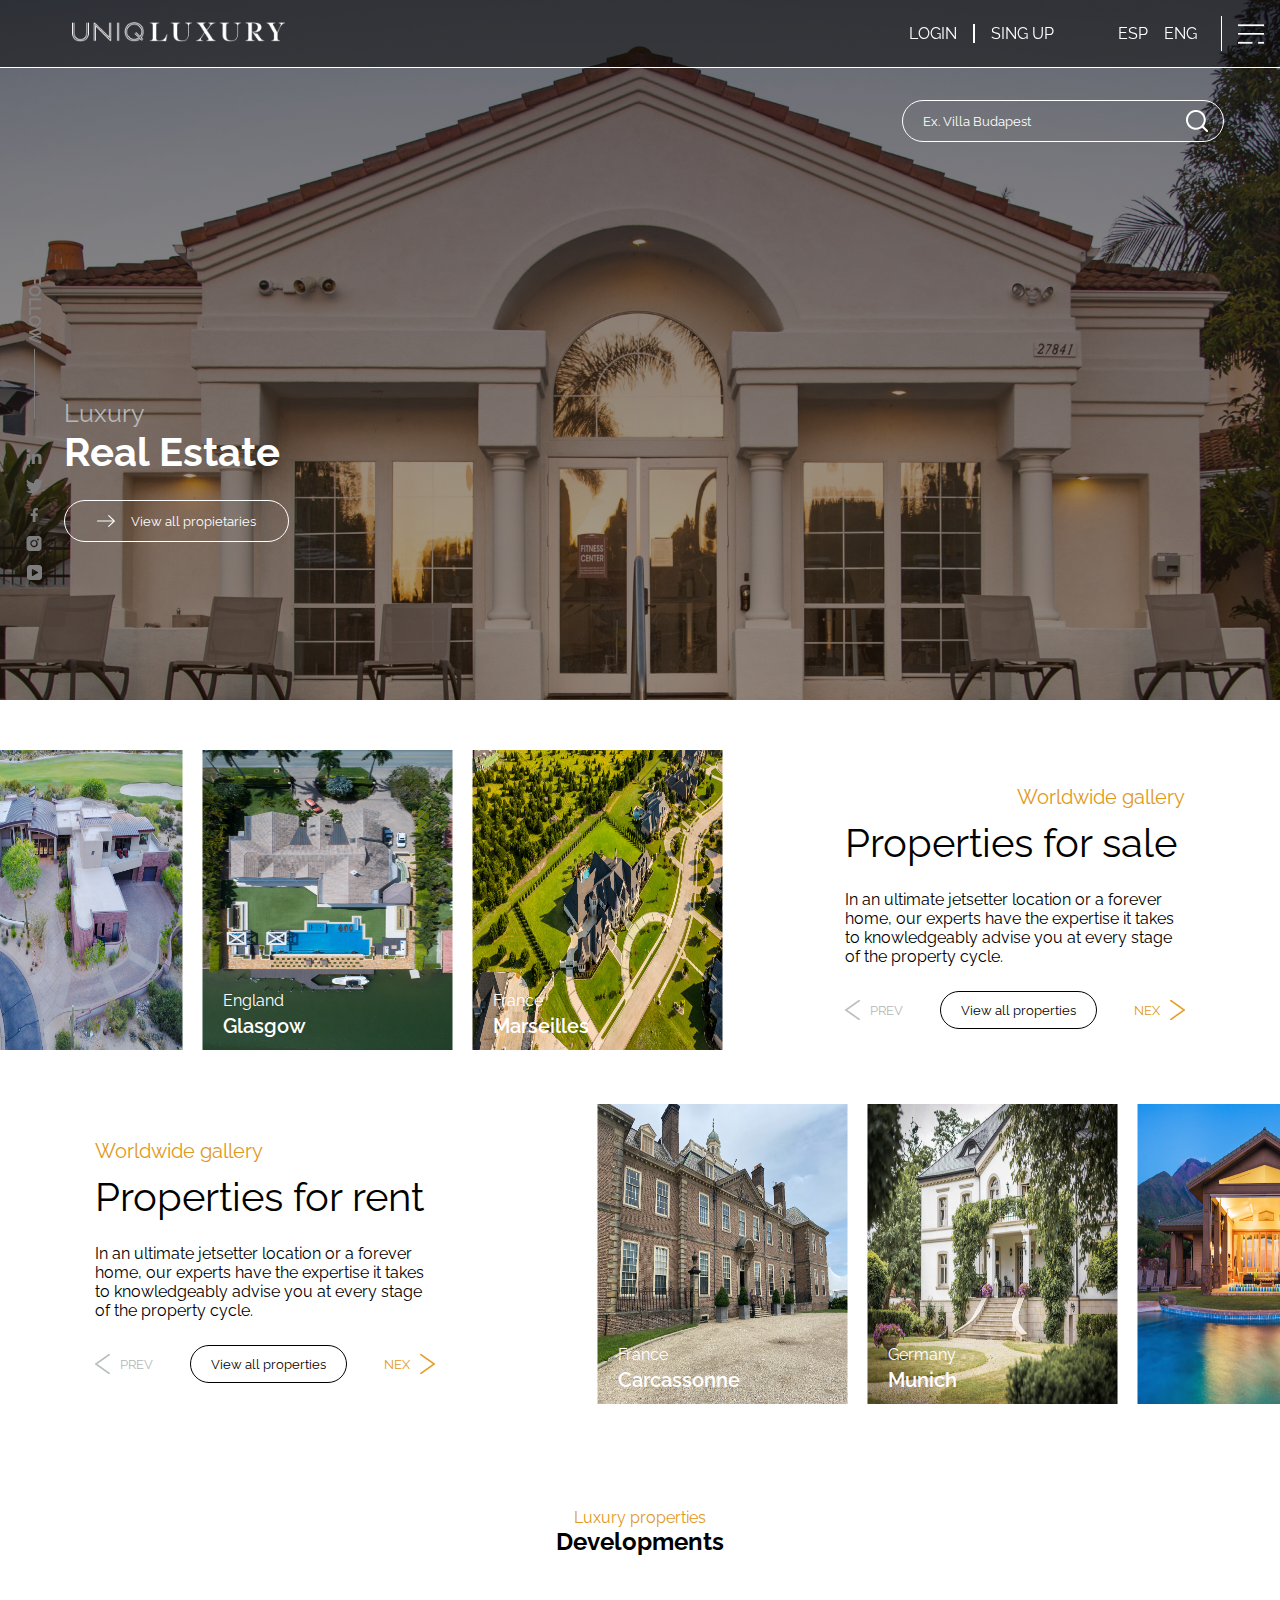
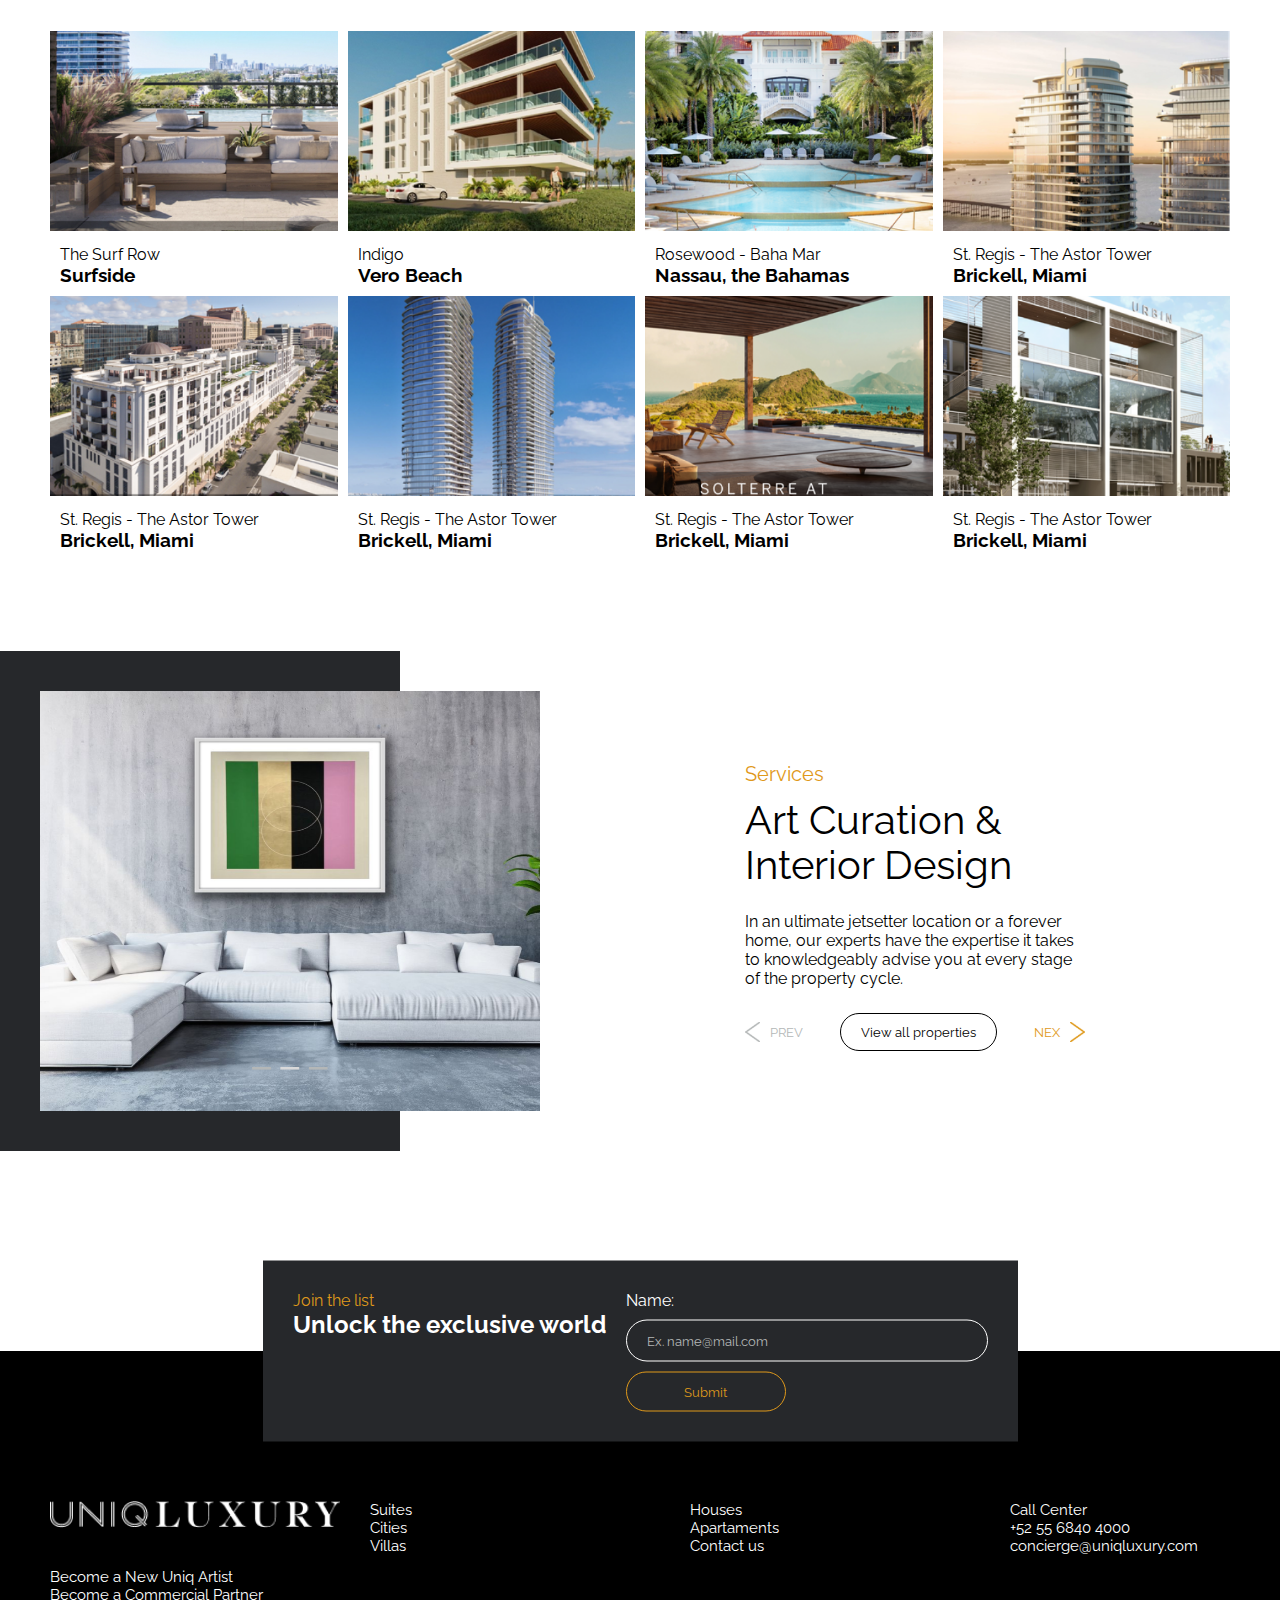
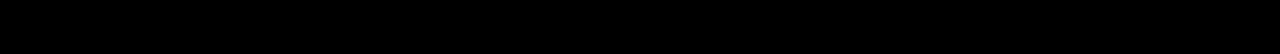
<file: index.html>
<!DOCTYPE html>
<html lang="en">

<head>
  <meta charset="UTF-8" />
  <meta name="viewport" content="width=device-width, initial-scale=1.0" />
  <title>Proyecto</title>
  <link rel="stylesheet" href="./styles.css" type="text/css" />
</head>

<body>
  <header class="header">
    <nav class="header-nav">
      <div class="header-nav-container">
        <div class="header-logo">
          <a class="header-logo-link" href="https://uniqluxury.com.mx/">
            <img src="./img/logouniqluxury.png" alt="Logo de uniqluxury" class="header-logo-large-image" />
            <img src="./img/logo_pequenio.png" alt="Logo pequenio de uniqluxury" class="header-logo-short-image" />
          </a>
        </div>
        <div class="header-menu-container">
          <div class="header-menu">
            <ul class="menu">
              <div class="access-options">
                <a class="menu-option-container" href="">
                  <li class="menu-option">LOGIN</li>
                </a>
                <div class="access-options-separator"></div>
                <a class="menu-option-container" href="">
                  <li class="menu-option">SING UP</li>
                </a>
              </div>
              <div class="lenguage-options">
                <a class="menu-option-container" href="">
                  <li class="menu-option">ESP</li>
                </a>
                <a class="menu-option-container" href="">
                  <li class="menu-option">ENG</li>
                </a>
              </div>
            </ul>
          </div>

          <div class="header-menu-icon">
            <img class="menu-icon" src="./img/icono_menu.png" alt="icono de menu" />
          </div>
        </div>
      </div>
    </nav>
  </header>

  <section class="presentation-section">
    <div class="presentation-background"></div>
    <div class="presentation-background-shadow"></div>

    <div class="presentation-container">
      <!-----follow me -->
      <div class="container-follow">
        <b class="textoFollow">FOLLOW</b>

        <img src="./img/Line.png" alt="linea" class="linea" />

        <a href="https://www.linkedin.com/" target="_blank">
          <img src="./img/icono_linkedlin.png" alt="Icono Linkedlin" class="icono_follow" />
        </a>

        <a href="https://twitter.com/" target="_blank">
          <img src="./img/icono_twiter.png" alt="Icono Twitter" class="icono_follow" />
        </a>
        <a href="https://www.facebook.com/" target="_blank">
          <img src="./img/icono_facebook.png" alt="Icono Facebook" class="icono_follow" />
        </a>
        <a href="https://www.instagram.com/" target="_blank">
          <img src="./img/icono_instagram.png" alt="Icono Instagram" class="icono_follow" />
        </a>
        <a href="https://www.youtube.com/" target="_blank">
          <img src="./img/icono_youtube.png" alt="Icono Youtube" class="icono_follow" />
        </a>
      </div>

      <div class="search-and-presentation">
        <div class="container-find">
          <div class="input-find">
            <input class="input-background-find" type="text" placeholder="Ex. Villa Budapest" />

            <button class="button_find">
              <img class="icono_lupa" src="./img/icono_lupa.png" alt="icono de una lupa" />
            </button>
          </div>
        </div>

        <div class="presentation">
          <div class="presentation-description">
            <h2 class="subtitle">Luxury</h2>
            <h1 class="title">Real Estate</h1>
            <button class="button-propietaries">
              <img class="icon-propietaries" src="./img/flecha derecha.svg" alt="" />
              View all propietaries
            </button>
          </div>
        </div>
      </div>

      <!--contenedor  de input y texto-->
    </div>
  </section>

  <div class="container-part1">
    <div class="container-for-sales">
      <div class="container-imagenes">
        <div class="imagenes">
          <div class="container-imagen imagen-oculta">
            <div class="imagen">
              <img src="./img/imagen1.png" alt="imágen" />
            </div>
            <div class="description-imagen">
              <p class="pais">Azulik</p>
              <p class="estado">Azulik</p>
            </div>
          </div>

          <div class="container-imagen">
            <div class="imagen">
              <img src="./img/England_Glasgow.png" alt="imágen de Germany Munich" />
            </div>
            <div class="description-imagen">
              <p class="pais">England</p>
              <p class="estado">Glasgow</p>
            </div>
          </div>

          <div class="container-imagen">
            <div class="imagen">
              <img src="./img/France_Marseilles.png" alt="imágen de France Clo" />
            </div>
            <div class="description-imagen">
              <p class="pais">France</p>
              <p class="estado">Marseilles</p>
            </div>
          </div>
        </div>
      </div>

      <div class="description-for-sales">
        <div class="container-texto">
          <div class="container-texto-for-sales">
            <div class="galary-title">
              <span>Worldwide gallery</span>
            </div>
            <h2 class="subtitle1">Properties for sale</h2>
            <div class="content-container">
              <p class="content">
                In an ultimate jetsetter location or a forever home, our experts
                have the expertise it takes to knowledgeably advise you at every
                stage of the property cycle.
              </p>

              <img class="arrow-content" src="./img/arrow-content.png" alt="icono_next" />
            </div>
          </div>

          <div class="buttons">
            <button class="button_prev">
              <img src="./img/Vector.png" alt="icono_prev" />PREV
            </button>
            <button class="button_view">View all properties</button>
            <button class="button_next">
              NEX <img src="./img/Vector2.png" alt="icono_next" />
            </button>
          </div>
        </div>
      </div>
    </div>
  </div>

  <div class="container-part1">
    <div class="container-for-sales-2">

      <div class="description-for-sales">
        <div class="container-texto">
          <div class="container-texto-for-sales">
            <span>Worldwide gallery</span>
            <h2 class="subtitle1">Properties for rent</h2>

            <div class="content-container">

              <p class="content">
                In an ultimate jetsetter location or a forever home, our experts
                have the expertise it takes to knowledgeably advise you at every
                stage of the property cycle.
              </p>
              <img class="arrow-content" src="./img/arrow-content.png" alt="icono_next" />
            </div>
          </div>

          <div class="buttons">
            <button class="button_prev">
              <img src="./img/Vector.png" alt="icono_prev" />PREV
            </button>
            <button class="button_view">View all properties</button>
            <button class="button_next">
              NEX <img src="./img/Vector2.png" alt="icono_next" />
            </button>
          </div>
        </div>
      </div>

      <div class="container-imagenes">

        <div class="imagenes-2">
          <div class="container-imagen">
            <div class="imagen">
              <img src="./img/France_Carcassonne.png" alt="imágen de France Carcassonne" />
            </div>
            <div class="description-imagen">
              <p class="pais">France</p>
              <p class="estado">Carcassonne</p>
            </div>
          </div>

          <div class="container-imagen">
            <div class="imagen">
              <img src="./img/Germany_Munich.png" alt="imágen de Germany Munich" />
            </div>
            <div class="description-imagen">
              <p class="pais">Germany</p>
              <p class="estado">Munich</p>
            </div>
          </div>

          <div class="container-imagen imagen-oculta">
            <div class="imagen ">
              <img src="./img/France_Clo.png" alt="imágen de France Clo" />
            </div>
            <div class="description-imagen">
              <p class="pais">France</p>
              <p class="estado">Clo</p>
            </div>
          </div>
        </div>
      </div>
    </div>
  </div>

  <div class="contenedor_collage_principal">
    <div class="developments-title">
      <p>Luxury properties</p>
      <h2>Developments</h2>
    </div>

    <div class="contenedor_collage">
      <div class="collage">
        <img src="./img/Surfside.jpg" alt="" srcset="imágen de Surfside" />
        <div class="collage-description">
          <p>The Surf Row</p>
          <h3>Surfside</h3>
        </div>
      </div>

      <div class="collage">
        <img src="./img/Indigo.png" alt="" srcset="imágen de Indigo" />
        <div class="collage-description">
          <p>Indigo</p>
          <h3>Vero Beach</h3>
        </div>
      </div>

      <div class="collage">
        <img src="./img/Nassau.png" alt="" srcset="imágen de Brickell" />
        <div class="collage-description">
          <p>Rosewood - Baha Mar</p>
          <h3>Nassau, the Bahamas</h3>
        </div>
      </div>

      <div class="collage">
        <img src="./img/Brickell.png" alt="" srcset="imágen de Brickell" />
        <div class="collage-description">
          <p>St. Regis - The Astor Tower</p>
          <h3>Brickell, Miami</h3>
        </div>
      </div>

      <div class="collage">
        <img src="./img/CoralGables.png" alt="" srcset="imágen de Coral Gables" />
        <div class="collage-description">
          <p>St. Regis - The Astor Tower</p>
          <h3>Brickell, Miami</h3>
        </div>
      </div>

      <div class="collage">
        <img src="./img/BrickellMiami.png" alt="" srcset="imágen de Brickell Miami" />
        <div class="collage-description">
          <p>St. Regis - The Astor Tower</p>
          <h3>Brickell, Miami</h3>
        </div>
      </div>

      <div class="collage">
        <img src="./img/St.Kittsandnevis.png" alt="" srcset="imágen de St.Kitts and nevis" />
        <div class="collage-description">
          <p>St. Regis - The Astor Tower</p>
          <h3>Brickell, Miami</h3>
        </div>
      </div>

      <div class="collage">
        <img src="./img/CoconutGrove.png" alt="" srcset="imágen de Coconut Grove" />
        <p>St. Regis - The Astor Tower</p>
        <h3>Brickell, Miami</h3>
      </div>
    </div>
  </div>
  </div>

  <div class="contenedor4">
    <div class="contenedor_imagenes_parte4">
      <div class="imagen_fondo">
        <img src="./img/Fondo_negro.png" alt="imágen" />
      </div>

      <div class="imagen_service">
        <img src="./img/Services.png" alt="imágen de Germany Munich" />
      </div>
    </div>
    <div class="description-for-sales centrar-contenido">
      <div class="container-texto">
        <div class="container-texto-for-sales">
          <span>Services</span>
          <h2 class="subtitle1">Art Curation & Interior Design</h2>

          <div class="content-container">

            <p class="content">
              In an ultimate jetsetter location or a forever home, our experts
              have the expertise it takes to knowledgeably advise you at every
              stage of the property cycle.
            </p>
            <img class="arrow-content" src="./img/arrow-content.png" alt="icono_next" />
          </div>
        </div>

        <div class="buttons">
          <button class="button_prev">
            <img src="./img/Vector.png" alt="icono_prev" />PREV
          </button>
          <button class="button_view">View all properties</button>
          <button class="button_next">
            NEX <img src="./img/Vector2.png" alt="icono_next" />
          </button>
        </div>
      </div>
    </div>
  </div>

  <div class="piePagina">
    <div class="piepag_parte1">
      <div class="contenedor_informacion">
        <img src="./img/logouniqluxury.png" alt="" />
        <span>Become a New Uniq Artist</span>
        <span>Become a Commercial Partner</span>
      </div>

      <div class="contenedor_lugares">
        <span>Suites</span>
        <span>Cities</span>
        <span>Villas</span>
      </div>

      <div class="contenedor_informacion2">
        <span>Houses</span>
        <span>Apartaments</span>
        <span>Contact us</span>
      </div>

      <div class="contenedor_contacto">
        <span>Call Center</span>
        <span>+52 55 6840 4000</span>
        <span>concierge@uniqluxury.com</span>
      </div>
    </div>

    <div class="container-piepag">

      <div class="piepag_parte2">
        <div class="contenedorinf">
          <p>Join the list</p>
          <h2>Unlock the exclusive world</h2>
        </div>

        <div class="contenedor_envio_inf">
          <span>Name:</span>
          <input class="input_background_find" type="text" placeholder="Ex. name@mail.com" />
          <button class="button_submit">Submit</button>
        </div>
      </div>
    </div>
  </div>
</body>

</html>
</file>
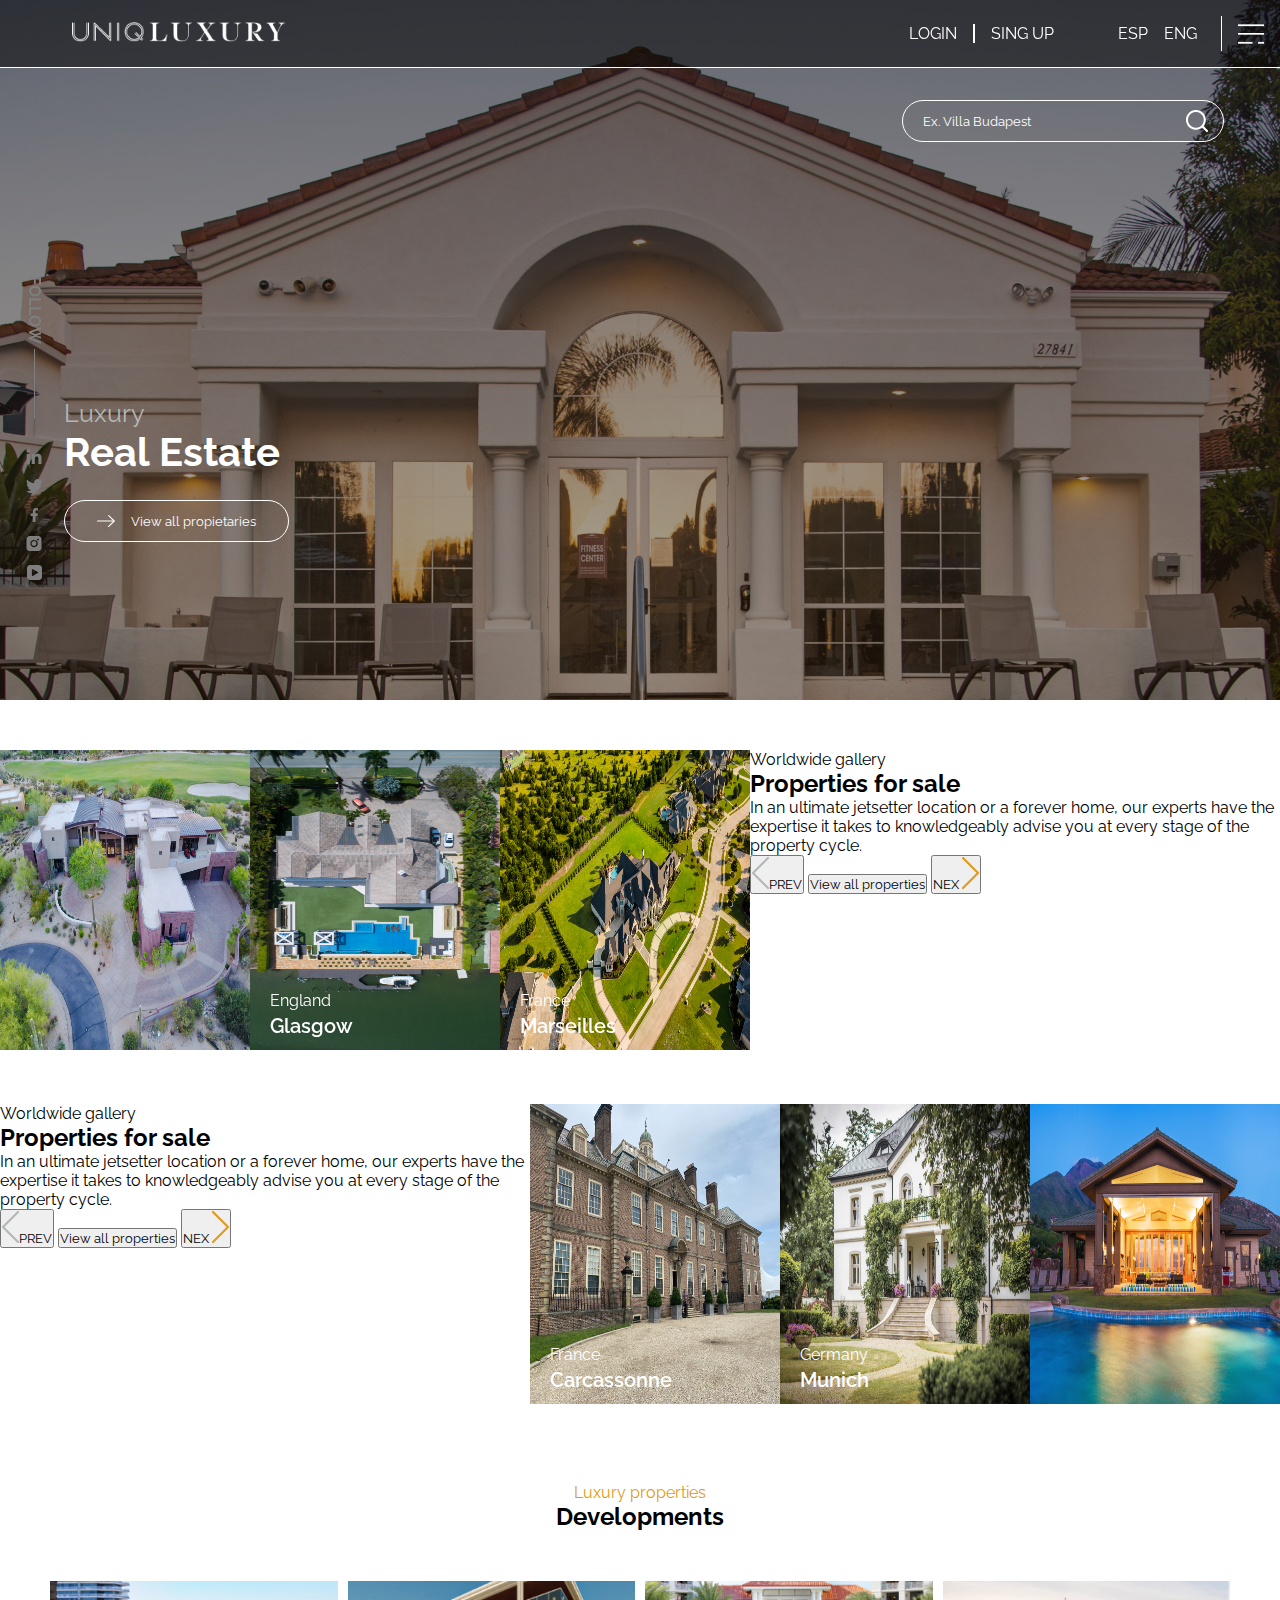
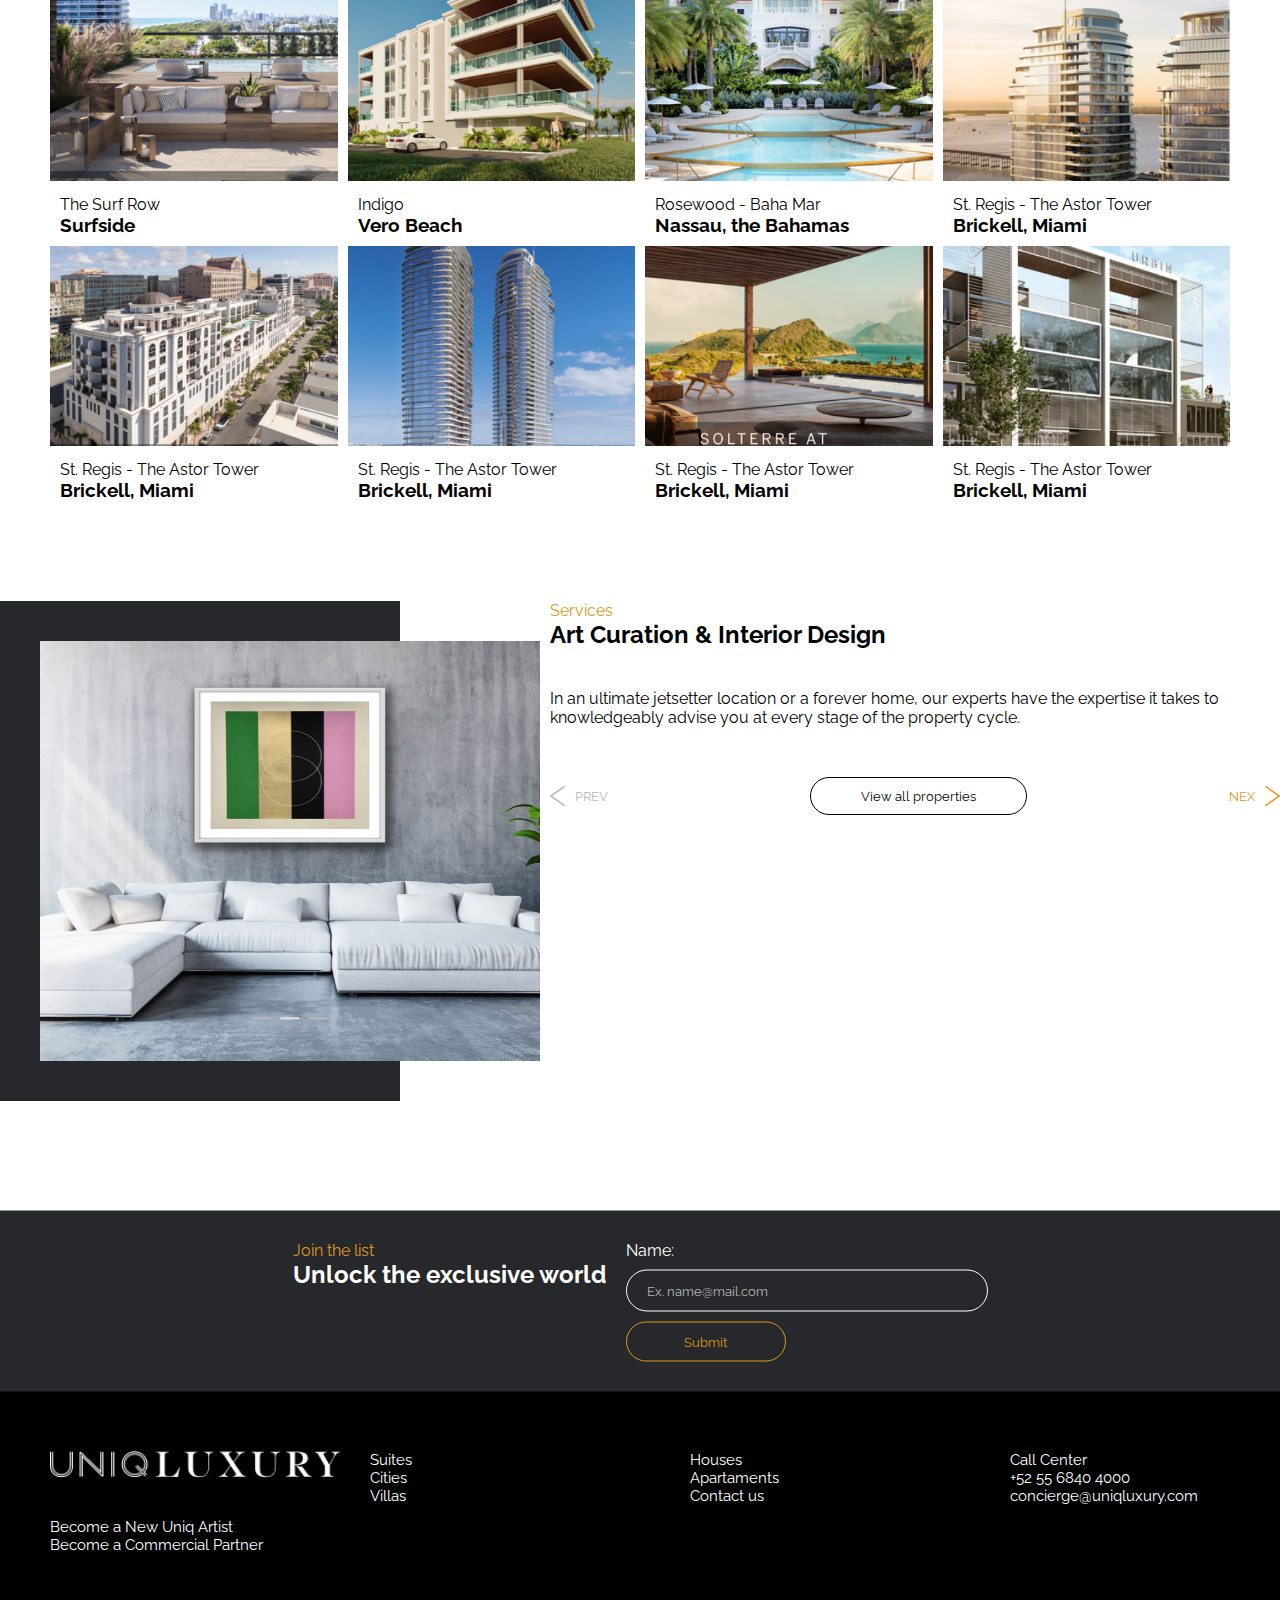
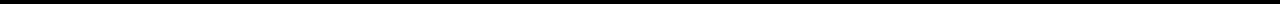
<file: index2.html>
<!DOCTYPE html>
<html lang="en">
  <head>
    <meta charset="UTF-8" />
    <meta name="viewport" content="width=device-width, initial-scale=1.0" />
    <title>Proyecto</title>
    <link rel="stylesheet" href="./styles.css" type="text/css" />
  </head>
  <body>
    <header class="header">
      <nav class="header-nav">
        <div class="header-nav-container">
          <div class="header-logo">
            <a class="header-logo-link" href="https://uniqluxury.com.mx/">
              <img
                src="./img/logouniqluxury.png"
                alt="Logo de uniqluxury"
                class="header-logo-large-image"
              />
              <img
                src="./img/logo_pequenio.png"
                alt="Logo pequenio de uniqluxury"
                class="header-logo-short-image"
              />
            </a>
          </div>
          <div class="header-menu-container">
            <div class="header-menu">
              <ul class="menu">
                <div class="access-options">
                  <a class="menu-option-container" href=""
                    ><li class="menu-option">LOGIN</li></a
                  >
                  <div class="access-options-separator"></div>
                  <a class="menu-option-container" href=""
                    ><li class="menu-option">SING UP</li></a
                  >
                </div>
                <div class="lenguage-options">
                  <a class="menu-option-container" href=""
                    ><li class="menu-option">ESP</li></a
                  >
                  <a class="menu-option-container" href=""
                    ><li class="menu-option">ENG</li></a
                  >
                </div>
              </ul>
            </div>

            <div class="header-menu-icon">
              <img
                class="menu-icon"
                src="./img/icono_menu.png"
                alt="icono de menu"
              />
            </div>
          </div>
        </div>
      </nav>
    </header>

    <section class="presentation-section">
      <div class="presentation-background"></div>
      <div class="presentation-background-shadow"></div>

      <div class="presentation-container">
        <!-----follow me -->
        <div class="container-follow">
          <b class="textoFollow">FOLLOW</b>

          <img src="./img/Line.png" alt="linea" class="linea" />

          <a href="https://www.linkedin.com/" target="_blank">
            <img
              src="./img/icono_linkedlin.png"
              alt="Icono Linkedlin"
              class="icono_follow"
            />
          </a>

          <a href="https://twitter.com/" target="_blank">
            <img
              src="./img/icono_twiter.png"
              alt="Icono Twitter"
              class="icono_follow"
            />
          </a>
          <a href="https://www.facebook.com/" target="_blank">
            <img
              src="./img/icono_facebook.png"
              alt="Icono Facebook"
              class="icono_follow"
            />
          </a>
          <a href="https://www.instagram.com/" target="_blank">
            <img
              src="./img/icono_instagram.png"
              alt="Icono Instagram"
              class="icono_follow"
            />
          </a>
          <a href="https://www.youtube.com/" target="_blank">
            <img
              src="./img/icono_youtube.png"
              alt="Icono Youtube"
              class="icono_follow"
            />
          </a>
        </div>

        <div class="search-and-presentation">
          <div class="container-find">
            <div class="input-find">
              <input
                class="input-background-find"
                type="text"
                placeholder="Ex. Villa Budapest"
              />

              <button class="button_find">
                <img
                  class="icono_lupa"
                  src="./img/icono_lupa.png"
                  alt="icono de una lupa"
                />
              </button>
            </div>
          </div>

          <div class="presentation">
            <div class="presentation-description">
              <h2 class="subtitle">Luxury</h2>
              <h1 class="title">Real Estate</h1>
              <button class="button-propietaries">
                <img
                  class="icon-propietaries"
                  src="./img/flecha derecha.svg"
                  alt=""
                />
                View all propietaries
              </button>
            </div>
          </div>
        </div>

        <!--contenedor  de input y texto-->
      </div>
    </section>

    <div class="container-part1">
      <div class="container-for-sales">
        <div class="container-imagenes">
          <div class="container-imagen imagen-oculta">
            <div class="imagen">
              <img src="./img/imagen1.png" alt="imágen" />
            </div>
            <div class="description-imagen">
              <p class="pais">Azulik</p>
              <p class="estado">Azulik</p>
            </div>
          </div>

          <div class="container-imagen">
            <div class="imagen">
              <img
                src="./img/England_Glasgow.png"
                alt="imágen de Germany Munich"
              />
            </div>
            <div class="description-imagen">
              <p class="pais">England</p>
              <p class="estado">Glasgow</p>
            </div>
          </div>

          <div class="container-imagen">
            <div class="imagen">
              <img
                src="./img/France_Marseilles.png"
                alt="imágen de France Clo"
              />
            </div>
            <div class="description-imagen">
              <p class="pais">France</p>
              <p class="estado">Marseilles</p>
            </div>
          </div>
        </div>

        <div class="container-texto">
          <div class="container-texto-for-sales">
            <span>Worldwide gallery</span>
            <h2 class="subtitle1">Properties for sale</h2>
            <p class="content">
              In an ultimate jetsetter location or a forever home, our experts
              have the expertise it takes to knowledgeably advise you at every
              stage of the property cycle.
            </p>
          </div>

          <div class="buttons">
            <button class="button_prev">
              <img src="./img/Vector.png" alt="icono_prev" />PREV
            </button>
            <button class="button_view">View all properties</button>
            <button class="button_next">
              NEX <img src="./img/Vector2.png" alt="icono_next" />
            </button>
          </div>
        </div>
      </div>
    </div>

    <div class="container-part1">
      <div class="container-for-sales">
        <div class="container-texto">
          <div class="container-texto-for-sales">
            <span>Worldwide gallery</span>
            <h2 class="subtitle1">Properties for sale</h2>
            <p class="content">
              In an ultimate jetsetter location or a forever home, our experts
              have the expertise it takes to knowledgeably advise you at every
              stage of the property cycle.
            </p>
          </div>

          <div class="buttons">
            <button class="button_prev">
              <img src="./img/Vector.png" alt="icono_prev" />PREV
            </button>
            <button class="button_view">View all properties</button>
            <button class="button_next">
              NEX <img src="./img/Vector2.png" alt="icono_next" />
            </button>
          </div>
        </div>

        <div class="container-imagenes">
          <div class="container-imagen">
            <div class="imagen">
              <img
                src="./img/France_Carcassonne.png"
                alt="imágen de France Carcassonne"
              />
            </div>
            <div class="description-imagen">
              <p class="pais">France</p>
              <p class="estado">Carcassonne</p>
            </div>
          </div>

          <div class="container-imagen">
            <div class="imagen">
              <img
                src="./img/Germany_Munich.png"
                alt="imágen de Germany Munich"
              />
            </div>
            <div class="description-imagen">
              <p class="pais">Germany</p>
              <p class="estado">Munich</p>
            </div>
          </div>

          <div class="container-imagen imagen-oculta">
            <div class="imagen ">
              <img src="./img/France_Clo.png" alt="imágen de France Clo" />
            </div>
            <div class="description-imagen">
              <p class="pais">France</p>
              <p class="estado">Clo</p>
            </div>
          </div>
        </div>
      </div>
    </div>


    <div class="contenedor_collage_principal">
        <p>Luxury properties</p>
        <h2>Developments</h2>
        <div class="contenedor_collage">
          <div class="collage">
            <img src="./img/Surfside.jpg" alt="" srcset="imágen de Surfside" />
            <p>The Surf Row</p>
            <h3>Surfside</h3>
          </div>
  
          <div class="collage">
            <img src="./img/Indigo.png" alt="" srcset="imágen de Indigo" />
            <p>Indigo</p>
            <h3>Vero Beach</h3>
          </div>
  
          <div class="collage">
            <img src="./img/Nassau.png" alt="" srcset="imágen de Brickell" />
            <p>Rosewood - Baha Mar</p>
            <h3>Nassau, the Bahamas</h3>
          </div>
  
          <div class="collage">
            <img src="./img/Brickell.png" alt="" srcset="imágen de Brickell" />
            <p>St. Regis - The Astor Tower</p>
            <h3>Brickell, Miami</h3>
          </div>
  
          <div class="collage">
            <img
              src="./img/CoralGables.png"
              alt=""
              srcset="imágen de Coral Gables"
            />
            <p>St. Regis - The Astor Tower</p>
            <h3>Brickell, Miami</h3>
          </div>
  
          <div class="collage">
            <img
              src="./img/BrickellMiami.png"
              alt=""
              srcset="imágen de Brickell Miami"
            />
            <p>St. Regis - The Astor Tower</p>
            <h3>Brickell, Miami</h3>
          </div>
  
          <div class="collage">
            <img
              src="./img/St.Kittsandnevis.png"
              alt=""
              srcset="imágen de St.Kitts and nevis"
            />
            <p>St. Regis - The Astor Tower</p>
            <h3>Brickell, Miami</h3>
          </div>
  
          <div class="collage">
            <img
              src="./img/CoconutGrove.png"
              alt=""
              srcset="imágen de Coconut Grove"
            />
            <p>St. Regis - The Astor Tower</p>
            <h3>Brickell, Miami</h3>
          </div>
        </div>
      </div>




      <div class="contenedor4">
        <div class="contenedor_imagenes_parte4">
          <div class="imagen_fondo">
            <img src="./img/Fondo_negro.png" alt="imágen" />
          </div>
  
          <div class="imagen_service">
            <img src="./img/Services.png" alt="imágen de Germany Munich" />
          </div>
        </div>
        <div class="textos">
          <div class="contenido">
            <span>Services</span>
            <h2 class="subtitulo1">Art Curation & Interior Design</h2>
            <p>
              In an ultimate jetsetter location or a forever home, our experts
              have the expertise it takes to knowledgeably advise you at every
              stage of the property cycle.
            </p>
          </div>
  
          <div class="buttons">
            <button class="button_prev">
              <img src="./img/Vector.png" alt="icono_prev" />PREV
            </button>
            <button class="button_view">View all properties</button>
            <button class="button_next">
              NEX <img src="./img/Vector2.png" alt="icono_next" />
            </button>
          </div>
        </div>
      </div>


      <div class="piePagina">
        <div class="piepag_parte1">
          <div class="contenedor_informacion">
            <img src="./img/logouniqluxury.png" alt="" />
            <span>Become a New Uniq Artist</span>
            <span>Become a Commercial Partner</span>
          </div>
  
          <div class="contenedor_lugares">
            <span>Suites</span>
            <span>Cities</span>
            <span>Villas</span>
          </div>
  
          <div class="contenedor_informacion2">
            <span>Houses</span>
            <span>Apartaments</span>
            <span>Contact us</span>
          </div>
  
          <div class="contenedor_contacto">
            <span>Call Center</span>
            <span>+52 55 6840 4000</span>
            <span>concierge@uniqluxury.com</span>
          </div>
        </div>
  
        <div class="piepag_parte2">
          <div class="contenedorinf">
            <p>Join the list</p>
            <h2>Unlock the exclusive world</h2>
          </div>
  
          <div class="contenedor_envio_inf">
            <span>Name:</span>
            <input
              class="input_background_find"
              type="text"
              placeholder="Ex. name@mail.com"
            />
            <button class="button_submit">Submit</button>
          </div>
        </div>
      </div>
      
  </body>
</html>
</file>
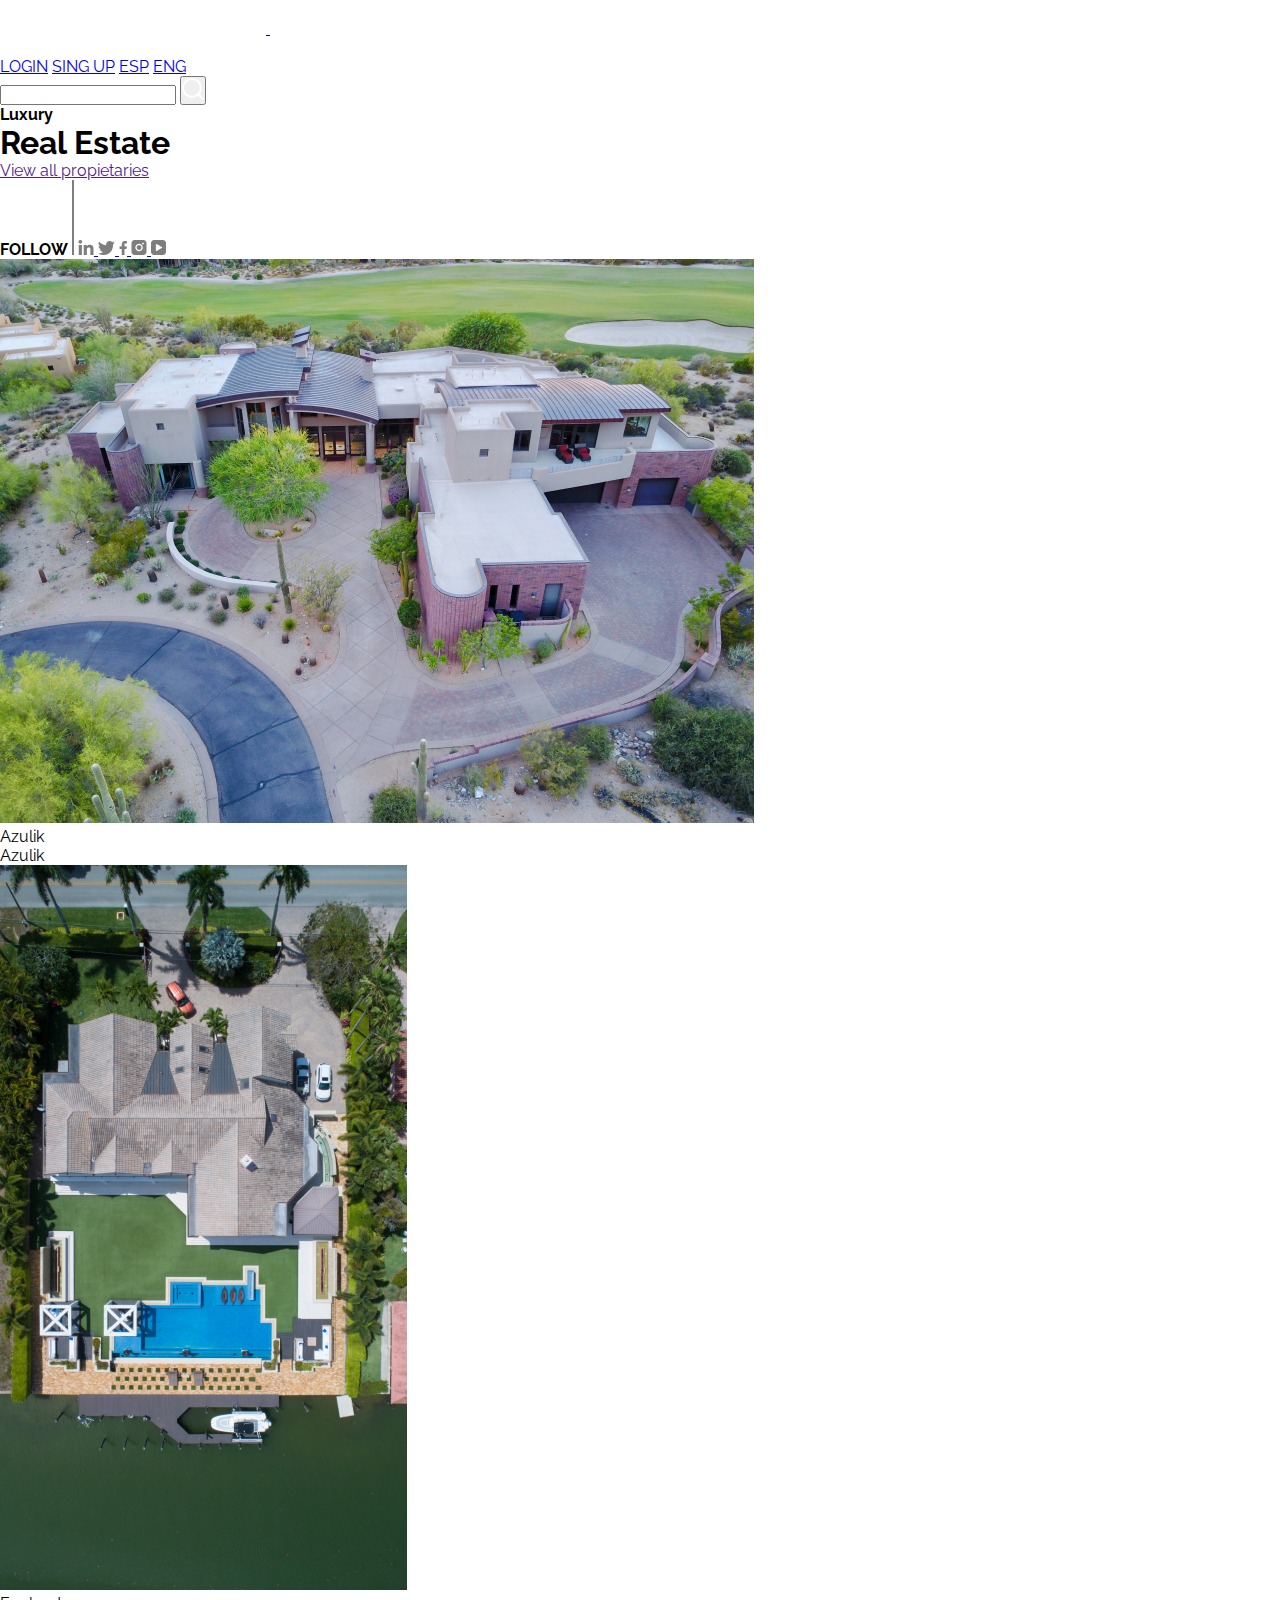
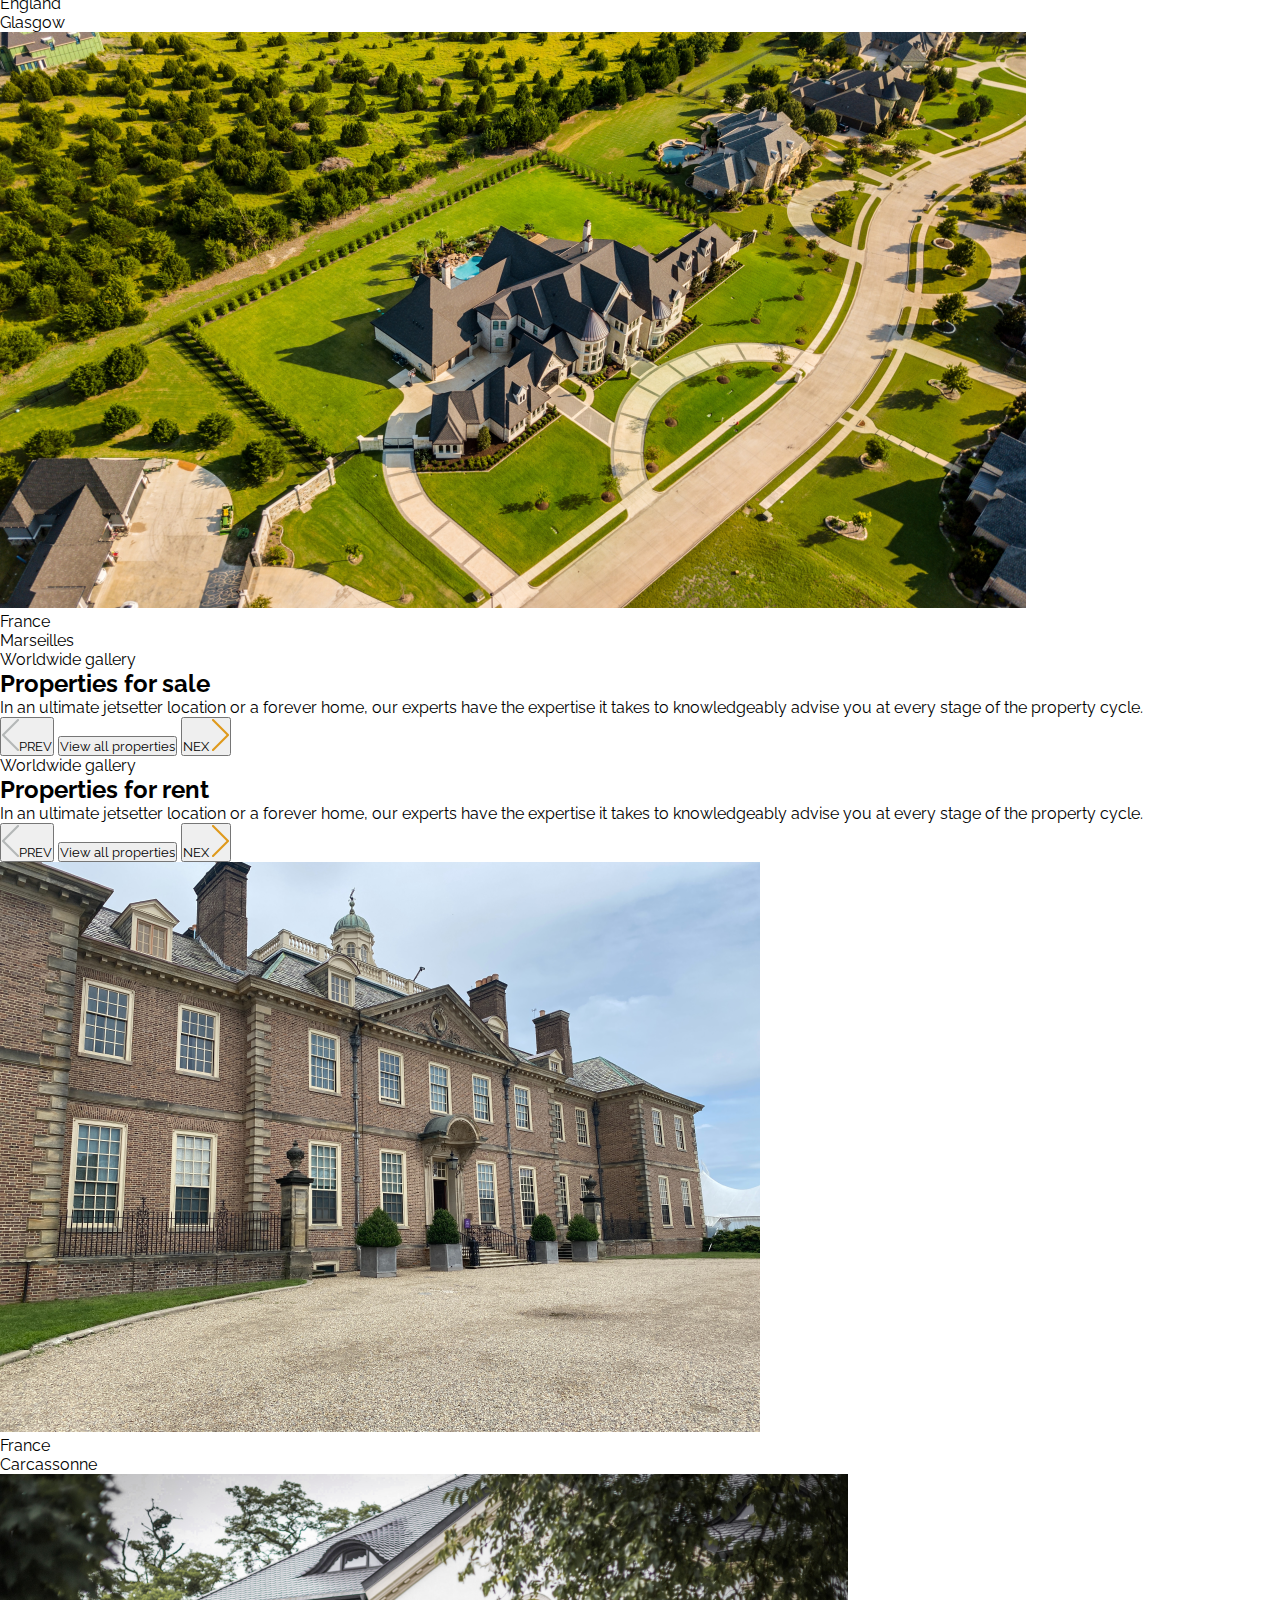
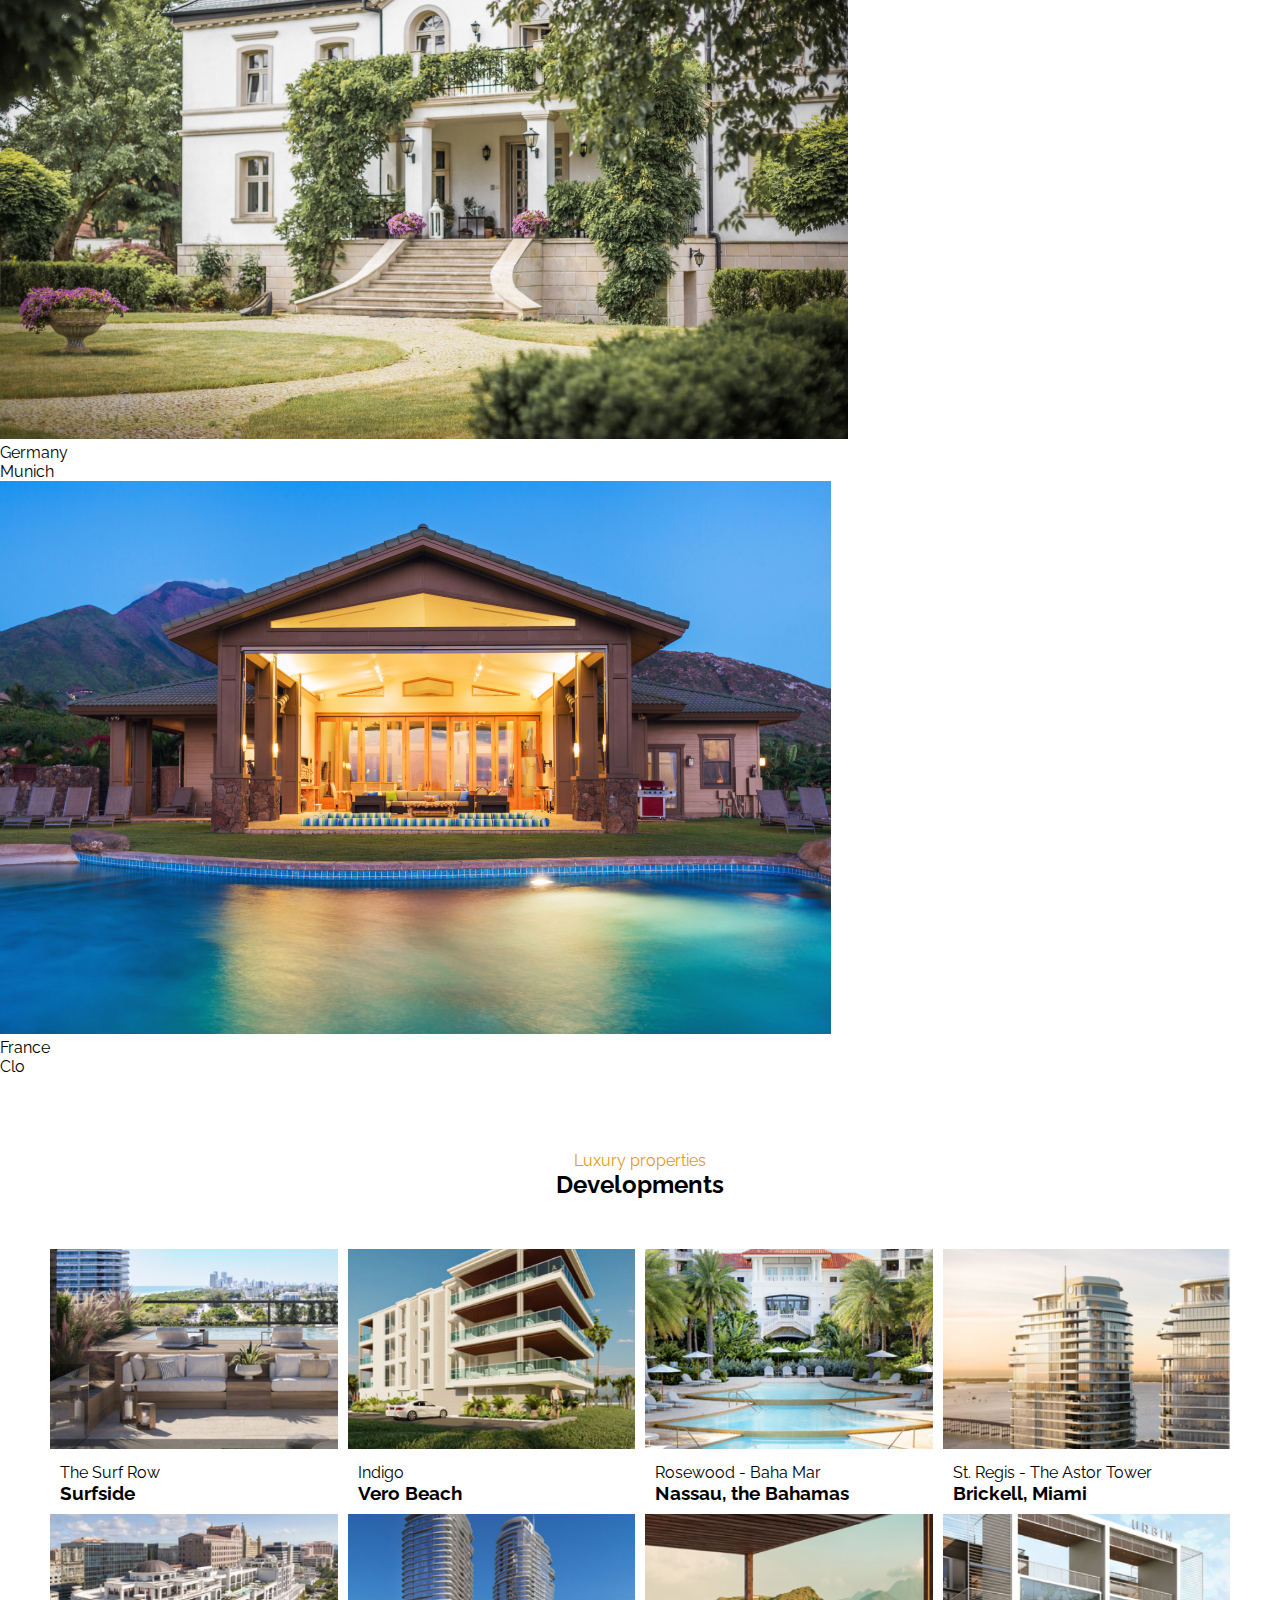
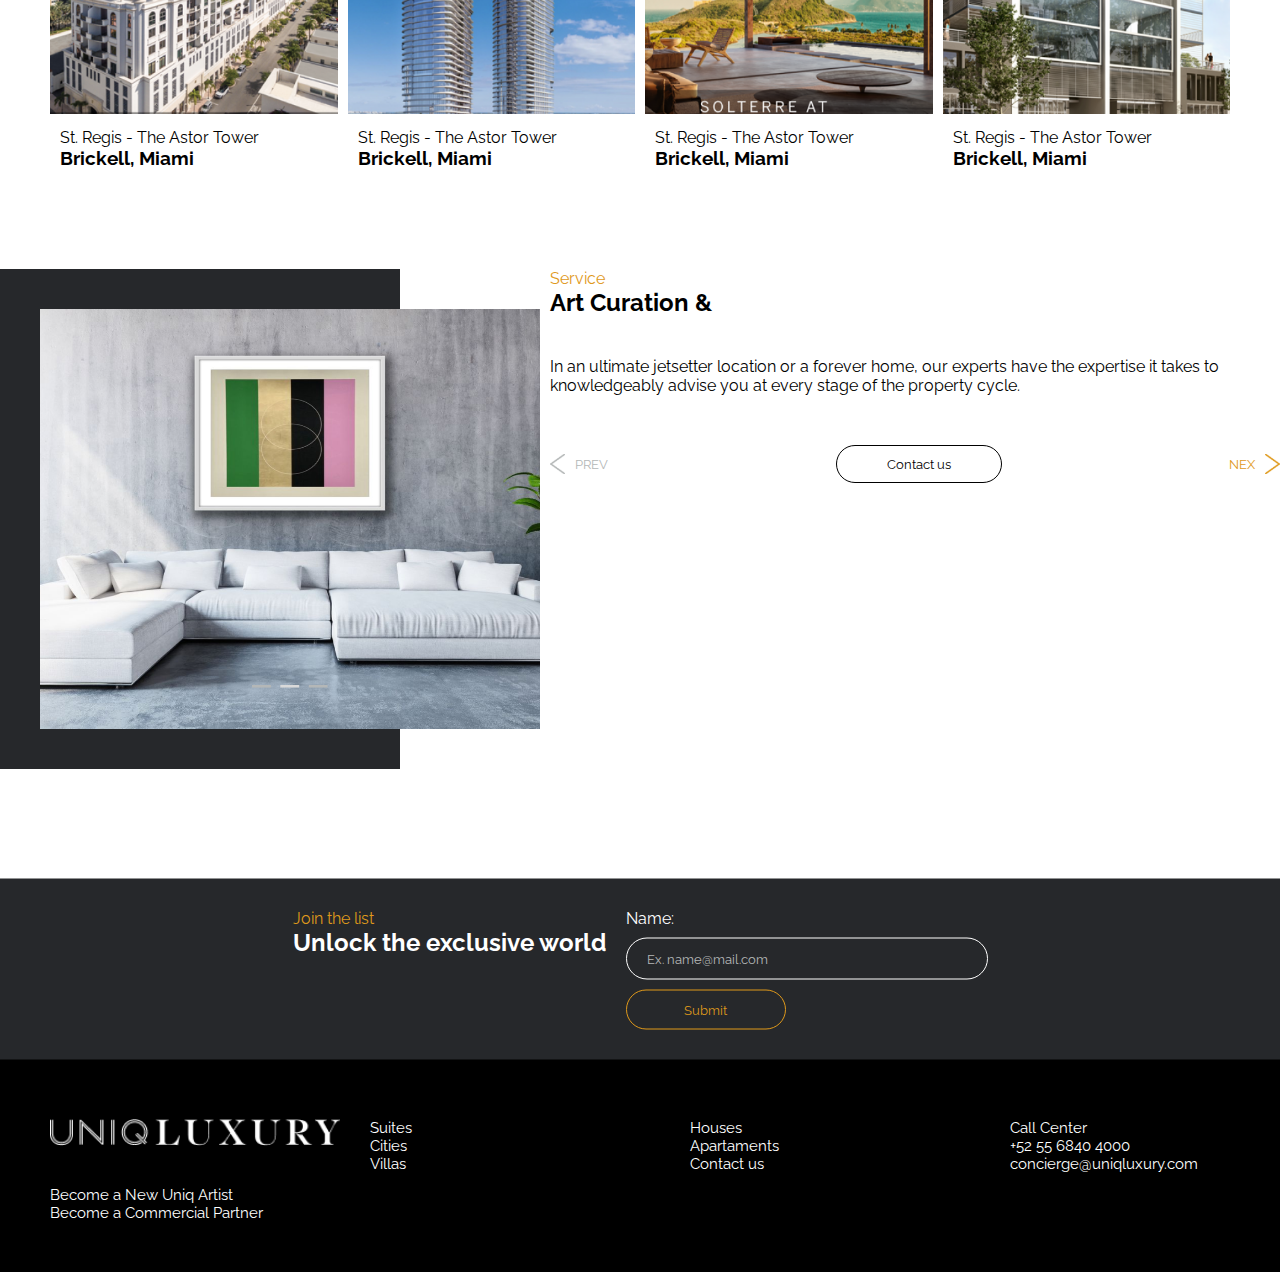
<file: indexOrg.html>
<!DOCTYPE html>
<html lang="en">
  <head>
    <meta charset="UTF-8" />
    <meta name="viewport" content="width=device-width, initial-scale=1.0" />
    <title>Document</title>
    <link rel="stylesheet" href="./styles.css" type="text/css" />
  </head>
  <body>
    <header class="navbar_header">
      <nav class="navbar_nav">
        <div class="navbar_logo">
          <a href="https://uniqluxury.com.mx/">
            <img
              src="./img/logouniqluxury.png"
              alt="Logo de uniqluxury"
              class="navbar_logo logo_grande"
            />
            <img
              src="./img/logo_pequenio.png"
              alt="Logo de uniqluxury"
              class="navbar_logo logo_pequenio"
            />
          </a>
        </div>
        <div class="navbar_container_links">
          <a class="link_login" href="#">LOGIN</a>
          <a class="link_singup" href="#">SING UP</a>
          <a class="link_esp" href="#">ESP</a>
          <a class="link_eng" href="#">ENG</a>
          <img
            class="icono_menu"
            src="./img/icono_menu.png"
            alt="icono de menu"
          />
        </div>
      </nav>
    </header>

    <section class="home_section_presentation">
      <div class="home_section_presentation_background"></div>
      <div class="home_section_presentation_background_shadow"></div>
      <div>
        <div class="buscador">
          <input
            class="input_background_find"
            type="text"
            placeholder="Ex. Villa Budapest"
          />
          <button class="button_lupa">
            <img
              class="icono_lupa"
              src="./img/icono_lupa.png"
              alt="icono de una lupa"
            />
          </button>
        </div>
        <div class="home_section_conteiner_text">
          <h4>Luxury</h4>
          <h1>Real Estate</h1>
          <a class="link_propietaries" href="">View all propietaries</a>
        </div>

        <div class="contenedor_follow">
          <b class="textoFollow">FOLLOW</b>

          <img src="./img/Line.png" alt="linea" class="linea" />

          <a href="https://www.linkedin.com/" target="_blank">
            <img
              src="./img/icono_linkedlin.png"
              alt="Icono Linkedlin"
              class="icono_follow"
            />
          </a>

          <a href="https://twitter.com/" target="_blank">
            <img
              src="./img/icono_twiter.png"
              alt="Icono Twitter"
              class="icono_follow"
            />
          </a>
          <a href="https://www.facebook.com/" target="_blank">
            <img
              src="./img/icono_facebook.png"
              alt="Icono Facebook"
              class="icono_follow"
            />
          </a>
          <a href="https://www.instagram.com/" target="_blank">
            <img
              src="./img/icono_instagram.png"
              alt="Icono Instagram"
              class="icono_follow"
            />
          </a>
          <a href="https://www.youtube.com/" target="_blank">
            <img
              src="./img/icono_youtube.png"
              alt="Icono Youtube"
              class="icono_follow"
            />
          </a>
        </div>
      </div>
    </section>
<section class="parte1">
  <div class="contenedor1">
    <div class="contenedor_imagenes_parte1">
      <div class="imagenes1 active1">
        <img src="./img/imagen1.png" alt="imágen" />
        <div class="imagen_oculta">
          <p class="pais">Azulik</p>
          <p class="estado">Azulik</p>
        </div>
      </div>

      <div class="imagenes1">
        <img src="./img/England_Glasgow.png" alt="imágen de Germany Munich" />
        <div class="imagen-doble">
          <div>
            <p class="pais">England</p>
            <p class="estado">Glasgow</p>
          </div>
        </div>
      </div>

      <div class="imagenes1">
        <img src="./img/France_Marseilles.png" alt="imágen de France Clo" />
        <div class="contenido">
          <p class="pais">France</p>
          <p class="estado">Marseilles</p>
        </div>
      </div>
    </div>
    <div class="textos">
      <div class="contenido">
        <span>Worldwide gallery</span>
        <h2 class="subtitulo1">Properties for sale</h2>
        <p>
          In an ultimate jetsetter location or a forever home, our experts
          have the expertise it takes to knowledgeably advise you at every
          stage of the property cycle.
        </p>
      </div>

      <div class="buttons">
        <button class="button_prev">
          <img src="./img/Vector.png" alt="icono_prev" />PREV
        </button>
        <button class="button_view">View all properties</button>
        <button class="button_next">
          NEX <img src="./img/Vector2.png" alt="icono_next" />
        </button>
      </div>
    </div>
  </div>

  <div class="contenedor2">
    <div class="textos">
      <div class="contenido">
        <span>Worldwide gallery</span>
        <h2 class="subtitulo1">Properties for rent</h2>
        <p>
          In an ultimate jetsetter location or a forever home, our experts
          have the expertise it takes to knowledgeably advise you at every
          stage of the property cycle.
        </p>
      </div>

      <div class="buttons">
        <button class="button_prev">
          <img src="./img/Vector.png" alt="icono_prev" />PREV
        </button>
        <button class="button_view">View all properties</button>
        <button class="button_next">
          NEX <img src="./img/Vector2.png" alt="icono_next" />
        </button>
      </div>
    </div>

    <div class="contenedor_imagenes_parte2">
      <div class="imagenes">
        <img
          src="./img/France_Carcassonne.png"
          alt="imágen de France Carcassonne"
        />
        <div>
          <p class="pais">France</p>
          <p class="estado">Carcassonne</p>
        </div>
      </div>

      <div class="imagenes">
        <img src="./img/Germany_Munich.png" alt="imágen de Germany Munich" />
        <div>
          <p class="pais">Germany</p>
          <p class="estado">Munich</p>
        </div>
      </div>

      <div class="imagenes active">
        <img src="./img/France_Clo.png" alt="imágen de France Clo" />
        <div>
          <p class="pais">France</p>
          <p class="estado">Clo</p>
        </div>
      </div>
    </div>
  </div>

</section>
    

    <div class="contenedor_collage_principal">
      <p>Luxury properties</p>
      <h2>Developments</h2>
      <div class="contenedor_collage">
        <div class="collage">
          <img src="./img/Surfside.jpg" alt="" srcset="imágen de Surfside" />
          <p>The Surf Row</p>
          <h3>Surfside</h3>
        </div>

        <div class="collage">
          <img src="./img/Indigo.png" alt="" srcset="imágen de Indigo" />
          <p>Indigo</p>
          <h3>Vero Beach</h3>
        </div>

        <div class="collage">
          <img src="./img/Nassau.png" alt="" srcset="imágen de Brickell" />
          <p>Rosewood - Baha Mar</p>
          <h3>Nassau, the Bahamas</h3>
        </div>

        <div class="collage">
          <img src="./img/Brickell.png" alt="" srcset="imágen de Brickell" />
          <p>St. Regis - The Astor Tower</p>
          <h3>Brickell, Miami</h3>
        </div>

        <div class="collage">
          <img
            src="./img/CoralGables.png"
            alt=""
            srcset="imágen de Coral Gables"
          />
          <p>St. Regis - The Astor Tower</p>
          <h3>Brickell, Miami</h3>
        </div>

        <div class="collage">
          <img
            src="./img/BrickellMiami.png"
            alt=""
            srcset="imágen de Brickell Miami"
          />
          <p>St. Regis - The Astor Tower</p>
          <h3>Brickell, Miami</h3>
        </div>

        <div class="collage">
          <img
            src="./img/St.Kittsandnevis.png"
            alt=""
            srcset="imágen de St.Kitts and nevis"
          />
          <p>St. Regis - The Astor Tower</p>
          <h3>Brickell, Miami</h3>
        </div>

        <div class="collage">
          <img
            src="./img/CoconutGrove.png"
            alt=""
            srcset="imágen de Coconut Grove"
          />
          <p>St. Regis - The Astor Tower</p>
          <h3>Brickell, Miami</h3>
        </div>
      </div>
    </div>

    <div class="contenedor4">
      <div class="contenedor_imagenes_parte4">
        <div class="imagen_fondo">
          <img src="./img/Fondo_negro.png" alt="imágen" />
        </div>

        <div class="imagen_service">
          <img src="./img/Services.png" alt="imágen de Germany Munich" />
        </div>
      </div>
      <div class="textos">
        <div class="contenido">
          <span>Service</span>
          <h2 class="subtitulo1">Art Curation &</h2>
          <p>
            In an ultimate jetsetter location or a forever home, our experts have the expertise it takes to knowledgeably advise you at every stage of the property cycle.
          </p>
        </div>

        <div class="buttons">
          <button class="button_prev">
            <img src="./img/Vector.png" alt="icono_prev" />PREV
          </button>
          <button class="button_view">Contact us</button>
          <button class="button_next">
            NEX <img src="./img/Vector2.png" alt="icono_next" />
          </button>
        </div>
      </div>
    </div>

    <div class="piePagina">
      <div class="piepag_parte1">
        <div class="contenedor_informacion">
          <img src="./img/logouniqluxury.png" alt="" />
          <span>Become a New Uniq Artist</span>
          <span>Become a Commercial Partner</span>
        </div>

        <div class="contenedor_lugares">
          <span>Suites</span>
          <span>Cities</span>
          <span>Villas</span>
        </div>

        <div class="contenedor_informacion2">
          <span>Houses</span>
          <span>Apartaments</span>
          <span>Contact us</span>
        </div>

        <div class="contenedor_contacto">
          <span>Call Center</span>
          <span>+52 55 6840 4000</span>
          <span>concierge@uniqluxury.com</span>
        </div>
      </div>

      <div class="piepag_parte2">
        <div class="contenedorinf">
          <p>Join the list</p>
          <h2>Unlock the exclusive world</h2>
        </div>

        <div class="contenedor_envio_inf">
          <span>Name:</span>
          <input
            class="input_background_find"
            type="text"
            placeholder="Ex. name@mail.com"
          />
          <button class="button_submit">Submit</button>
        </div>
      </div>
    </div>
  </body>
</html>
</file>
<file: styles.css>
@import url("https://fonts.googleapis.com/css2?family=Lato:ital,wght@0,100;1,100&family=Raleway:ital,wght@0,100;0,200;0,300;0,400;0,500;0,600;0,700;0,800;0,900;1,100;1,200;1,300;1,400;1,500;1,600;1,700;1,800;1,900&display=swap");

:root {
  --color_white: #fff;
}

* {
  padding: 0;
  margin: 0;
  font-family: "Raleway";
}

body {
  /* background: #d3d5da; */
  overflow-x: hidden;
}

.header {
  background: rgba(0, 0, 0, 0.5);
  border-bottom: solid 1px #fff;
  position: fixed;
  width: 100%;
  z-index: 9999;

  .header-nav {
    padding: 16px;

    .header-nav-container {
      display: flex;
      justify-content: space-between;

      .header-logo {
        display: flex;
        align-items: center;
        justify-content: center;

        .header-logo-link {
          padding-left: 56px;
        }

        .header-logo-large-image {
          width: auto;
          height: 20px;
        }

        .header-logo-short-image {
          display: none;
        }
      }

      .header-menu-container {
        display: flex;

        .header-menu {
          padding: 0 16px;

          .menu {
            display: flex;
            list-style-type: none;
            justify-content: space-between;

            .access-options {
              display: flex;
              padding-right: 24px;

              .access-options-separator {
                border: solid 1px #fff;
                margin: 8px;
              }
            }

            .lenguage-options {
              display: flex;
              padding-left: 24px;
            }

            .menu-option-container {
              text-decoration: none;
              padding: 8px;
              color: #fff;

              .menu-option {}
            }
          }
        }

        .header-menu-icon {
          padding-left: 16px;
          border-left: solid 1px #fff;
          display: flex;
          justify-content: center;
          align-items: center;

          .menu-icon {
            width: auto;
            height: 20px;
          }
        }
      }
    }
  }
}

.presentation-section {
  height: 700px;
  width: 100%;

  .presentation-background {
    position: absolute;
    z-index: -9999;
    height: 700px;
    width: 100%;
    display: flex;
    align-items: center;
    background: url(./img/home_background.png);
    background-position: center;
    background-size: cover;
  }

  .presentation-background-shadow {
    z-index: -999;
    position: absolute;
    height: 700px;
    width: 100%;
    background-image: linear-gradient(#1a1a259f, #3b261162);
  } 

  .presentation-container {
    display: flex;

    padding-top: 100px;

    .container-follow {
      display: flex;
      flex-direction: column;
      justify-content: center;
      align-items: center;
      position: fixed;
      z-index: 1;
      margin-top: 200px;
      gap: 10px;

      .textoFollow {
        transform: rotate(90deg);
        color: #7e7e7e;
      }

      .linea {
        height: 70px;
        width: 1px;
        margin: 20px;
      }

      a {
        .icono_follow {}
      }
    }

    .search-and-presentation {
      display: flex;
      flex-direction: column;
      width: 100%;

      .container-find {
        display: flex;
        justify-content: flex-end;
        padding-right: 56px;
        position: relative;

        .input-find {
          position: relative;
          display: flex;
          align-items: center;

          .input-background-find {
            width: 300px;
            background-color: transparent;
            text-decoration: none;
            border: 1px solid #fff;
            border-radius: 100px;
            color: var(--color_white);
            height: 40px;
            padding: 0px 0px 0px 20px;
          }

          .button_find {
            background-color: transparent;
            border: none;
            position: absolute;
            display: flex;
            align-items: center;
            justify-content: center;
            right: 16px;

            .icono_lupa {}
          }
        }
      }

      .presentation {
        padding-left: 64px;
        align-items: flex-end;
        display: flex;
        height: 400px;

        .presentation-description {
          .subtitle {
            color: #b4b7b7;
            font-family: "Raleway";
            font-size: 25px;
            font-style: normal;
            font-weight: 400;
          }

          .title {
            color: var(--color_white);
            font-family: "Raleway";
            font-size: 40px;
            font-style: normal;
            margin-bottom: 25px;
          }

          .button-propietaries {
            padding: 12px 32px;
            text-decoration: none;
            border-radius: 100px;
            border: 1px solid #fff;
            color: var(--color_white);
            background: transparent;
            display: flex;
            gap: 16px;
            align-items: center;

            .icon-propietaries {
              height: 12px;
              width: auto;
            }
          }
        }
      }
    }
  }
}

input::placeholder {
  color: var(--color_white);
}

/* part 1*/
.container-part1 {
  padding-top: 25px;

  .container-for-sales {
    padding-top: 25px;
    display: flex;
    overflow: hidden;
  }

  .container-for-sales-2 {
    padding-top: 25px;
    display: flex;
    overflow: hidden;
  }

  .container-imagenes {
    display: flex;
    width: 90%;
    max-width: 750px;
    height: auto;

    .imagenes {
      transform: translateX(-10%);

      width: 90%;
      display: flex;
      gap: 20px;
    }

    .imagenes-2 {
      transform: translateX(10%);
      width: 90%;
      display: flex;
      gap: 20px;
    }

    .imagen-oculta {
      .pais {
        visibility: hidden;
      }

      .estado {
        visibility: hidden;
      }
    }

    .container-imagen {
      position: relative;

      .imagen {
        img {
          width: 250px;
          height: 300px;
        }
      }

      .description-imagen {
        padding: 16px 20px;
        position: absolute;
        color: var(--color_white);
        z-index: 1;
        bottom: 0;
        /*para q este abajo del padre*/
        left: 0px;
        width: 100%;
        transition: 0.3s ease;
        width: 212px;

        /* padding: 0 0 0 0; */
        .pais {
          height: 50;
        }

        .estado {
          padding-top: 4px;
          font-size: 20px;
          font-weight: 600;
        }
      }

    }
  }

}

.description-for-sales {
  width: 100%;
  display: flex;
  /* align-items: center; */
  justify-content: center;

  .container-texto {
    padding: 25px 16px;
    width: 340px;

    .container-texto-for-sales {
      position: relative;
      width: 100%;

      .galary-title {
        display: flex;
        width: 100%;
        justify-content: end;
      }

      span {
        color: #df991b;
        font-size: 20px;
        font-style: normal;
        font-weight: 400;
        line-height: 45px;
      }

      .subtitle1 {
        width: auto;
        font-size: 40px;
        font-style: normal;
        font-weight: 400;
        line-height: 45px;

      }


      .content-container {
        display: flex;
        flex-direction: row;

        .content {
          padding: 25px 0 25px 0;
        }

        .arrow-content {
          display: none;
        }
      }

    }

    .buttons {
      display: flex;
      align-items: center;
      justify-content: space-between;

      .button_prev {

        background-color: transparent;
        border: none;
        display: flex;
        align-items: center;
        color: #b4b7b7;
        font-weight: 400;
        gap: 10px;

        img {
          width: 15px;
          height: 20px;

        }
      }

      .button_view {
        font-weight: 400;
        border: solid 1px black;
        background-color: transparent;
        padding: 10px 20px;
        border-radius: 20px;

      }

      .button_next {
        background-color: transparent;
        border: none;
        color: #df991b;
        display: flex;
        align-items: center;
        font-weight: 400;
        gap: 10px;

        img {

          width: 15px;
          height: 20px;

        }
      }
    }
  }
}

.container-imagen:hover {
  cursor: pointer;
}

.container-imagen:hover {
  /* padding-top: 3%; */

  .description-imagen {
    background-color: var(--color_white);

    .pais {
      color: black;
    }

    .estado {
      color: black;

    }
  }

  .pais::before {
    content: url("./img/icono_castillo.png");
    width: 10px;
    height: 10px;
    padding: 0;
    padding-right: 8px;
  }


}

.button_view:hover {
  cursor: pointer;
  background-color: black;
  color: var(--color_white);
}




/* contenedor_collage*/

.contenedor_collage_principal {
  margin-top: 75px;

  .developments-title {
    padding: 25px 0;
    width: 100%;
    display: flex;
    flex-direction: column;
    justify-content: center;
  }
}

.contenedor_collage_principal .contenedor_collage .collage:hover {
  margin-top: -10px;
  border: 1px solid black;

}

.contenedor_collage_principal p {
  color: #df991b;
  text-align: center;
}

.contenedor_collage_principal .contenedor_collage p {
  color: black;
  text-align: left;
  padding: 10px 0 0 10px;
}

.contenedor_collage_principal .contenedor_collage h3 {
  padding: 0 0 0 10px;
}

.contenedor_collage_principal h2 {
  text-align: center;
}

.contenedor_collage {
  display: grid;
  grid-template-columns: 1fr 1fr 1fr 1fr;
  padding: 50px;
  gap: 10px;
  width: auto;
}

.contenedor_collage img {
  height: 200px;
  width: 100%;
  object-fit: cover;
}

/*contenedor parte 4*/
.contenedor4 {
  display: flex;
  padding: 0;
  gap: 20px;
  padding: 50px 0;
}

.contenedor4 .contenedor_imagenes_parte4 {
  display: flex;
  padding: 0px 30px 0px 0px;
}

.contenedor4 .contenedor_imagenes_parte4 .imagen_fondo {
  display: flex;
  padding: 0px 30px 0px 0px;
  position: absolute;
  height: auto;
}

.contenedor4 .contenedor_imagenes_parte4 .imagen_service {
  display: flex;
  padding: 0px 0px 0px 0px;
  position: relative;
  height: 500px;
  top: 40px;
  left: 40px;
  z-index: 1;
}

.contenedor4 .contenedor_imagenes_parte4 .imagen_service img {
  width: 500px;
  height: 420px;
}

.contenedor4 .contenedor_imagenes_parte4 .imagen_fondo img {
  width: 400px;
  height: 500px;
}

.contenedor4 .textos .contenido h2 {
  padding: 0px 0px 40px 0px;
}

.contenedor4 .textos .contenido span {
  color: #df991b;
}

.contenedor4 .textos .contenido p {
  padding: 0px 0px 50px 0px;
}

.contenedor4 .textos .buttons {
  display: flex;
  align-items: center;
  justify-content: space-between;

  .button_prev {

    background-color: transparent;
    border: none;
    display: flex;
    align-items: center;
    color: #b4b7b7;
    font-weight: 400;
    gap: 10px;

    img {
      width: 15px;
      height: 20px;

    }
  }

  .button_view {

    font-weight: 400;
    border: solid 1px black;
    background-color: transparent;
    padding: 10px 50px;
    border-radius: 20px;
  }

  .button_next {
    background-color: transparent;
    border: none;
    color: #df991b;
    display: flex;
    align-items: center;
    font-weight: 400;
    gap: 10px;

    img {

      width: 15px;
      height: 20px;

    }
  }
}


/*Pie de página parte 1*/
.piePagina .piepag_parte1 {
  display: grid;
  grid-template-columns: 1fr 1fr 1fr 1fr;
  padding: 50px;
  
  width: 100%;
  background-color: black;
  height: auto;
  position: absolute;
  padding-top: 150px;
}

.piePagina .piepag_parte1 img {
  padding: 0 0px 40px 0;
}

.piePagina .piepag_parte1 .contenedor_informacion {
  display: flex;
  flex-direction: column;
  margin-right: 30px;
}

.piePagina .piepag_parte1 .contenedor_lugares {
  display: flex;
  flex-direction: column;
}

.piePagina .piepag_parte1 .contenedor_lugares {
  display: flex;
  flex-direction: column;
}

.piePagina .piepag_parte1 .contenedor_informacion2 {
  display: flex;
  flex-direction: column;
}

.piePagina .piepag_parte1 .contenedor_contacto {
  display: flex;
  flex-direction: column;
}

.piePagina .piepag_parte1 span {
  color: var(--color_white);
  font-size: 15px;
}

/*pie de pagina parte 2*/

.piePagina {
  margin-top: 150px;
  padding: 0%
}

.container-piepag {
  display: flex;
  width: 100%;
  align-items: center;
  justify-content: center;
}

.piePagina .piepag_parte2 {
  display: flex;
  transform: translateY(-50%);
  height: auto;
  width: auto;
  z-index: 1;
  background: #26282b;
  padding: 30px;
  justify-content: center;
  gap: 20px;
}

.piePagina .piepag_parte2 .contenedorinf p {
  color: #df991b;
}

.piePagina .piepag_parte2 .contenedorinf h2 {
  color: #fff;
}

.piePagina .piepag_parte2 .contenedor_envio_inf {
  display: flex;
  flex-direction: column;
  gap: 10px;
  span {
    color: white;
  }
  /* width: 450px; */
}

.piePagina .piepag_parte2 .contenedor_envio_inf .button_submit {
  width: 160px;
  height: 40px;
  border-radius: 100px;
  background-color: transparent;
  text-decoration: none;
  border: 1px solid #df991b;
  color: #df991b;
  grid-column: 1/3;
  justify-self: end;
}

.piePagina .piepag_parte2 .contenedor_envio_inf .button_submit:hover {
  background-color: var(--color_white);
  color: black;
  border: 1pz solid var(--color_white);
  cursor: pointer;
}

.piePagina .piepag_parte2 .contenedor_envio_inf .input_background_find {
  width: 360px;
  /* width: auto; */
  height: 40px;
  border-radius: 100px;
  background-color: transparent;

  border: 1px solid #fff;
  color: var(--color_white);
}

.piePagina .piepag_parte2 .contenedor_envio_inf input::placeholder {
  color: #b4b7b7;
  background-color: transparent;
  padding: 20px;
}


@media screen and (max-width: 1170px) {
  .piePagina {
    display: flex;
    flex-direction: column;
  }
}

@media screen and (max-width: 1010px) {
  .presentation-section .presentation-container .container-follow {
    display: none;
  }

  /* part 1*/
  .container-part1 {
    .container-for-sales {
      display: flex;
      flex-direction: column-reverse;
    }

    .container-for-sales-2 {
      display: flex;
      flex-direction: column;
    }

    .container-imagenes {
      padding-top: 25px;
      /* overflow: hidden;
      width: 100%; */
      width: 100%;
      max-width: 100%;
      display: flex;
      justify-content: center;

      .imagenes {
        transform: translateX(0);
        width: auto;
      }

      .imagenes-2 {
        transform: translateX(0);
        width: auto;
      }

      .imagen-oculta {
        .pais {
          visibility: hidden;
        }

        .estado {
          visibility: hidden;
        }

      }

      .container-imagen {
        position: relative;


        .description-imagen {
          position: absolute;
          color: var(--color_white);
          z-index: 1;
          bottom: 0;
          /*para q este abajo del padre*/
          left: 0px;
          /* width: 100%; */
          transition: 0.3s ease;
          /* padding: 0 0 0 5%; */
        }
      }

    }


  }

  .description-for-sales {
    width: 100%;
    max-width: 100%;

    .container-texto {
      width: 100%;
      padding: 0;


      .container-texto-for-sales {

        .galary-title {
          justify-content: flex-start;
        }

        span {
          padding: 0 2px;
        }


        .content-container {
          display: flex;
          flex-direction: row;
          padding: 25px 3px;

          .content {
            padding: 0;
          }

          .arrow-content {
            display: flex;
            width: auto;
            height: 20px;
          }
        }

      }

      .buttons {
        display: flex;
        align-items: center;
        justify-content: left;

        .button_prev {
          display: none;
        }

        .button_view {
          font-weight: 400;
          border: none;
          padding: 0 3px;
          color: #df991b;
          font-size: 16px;
        }

        .button_next {
          display: none;
        }
      }
    }
  }

  .contenedor_collage_principal {
    .contenedor_collage {
      padding-top: 25px;
      display: grid;
      grid-template-columns: 1fr 1fr;
      padding: 16px;
      gap: 15px;
      width: auto;
    }
  }

  .contenedor4 {
    display: flex;
    flex-direction: column-reverse;
    width: 100%;

    .contenedor_imagenes_parte4 {
      position: relative;
      display: flex;
      flex-direction: column;
      height: auto;
      gap: 12px;
      width: 100%;
      height: auto;

    }
  }

}

.centrar-contenido {
  display: flex;
  align-items: center;
}

@media screen and (max-width: 711px) {
  .header {
    .header-nav {
      padding: 16px;

      .header-nav-container {
        .header-logo {
          .header-logo-link {
            padding-left: 0;
          }

          .header-logo-large-image {
            display: none;
          }

          .header-logo-short-image {
            display: flex;
          }
        }

        .header-menu-container {
          .header-menu {
            display: none;
          }
        }
      }
    }
  }

  .presentation-section {
    width: 100%;

    .presentation-background {
      width: 100%;
    }

    .presentation-container {
      .container-follow {
        display: none;

      }

      .search-and-presentation {
        width: 100%;
        padding: 0 16px;

        .container-find {
          width: 100%;
          justify-content: center;
          padding-right: 0;

          .input-find {
            width: 100%;

            .input-background-find {
              width: 100%;
              padding: 0px 32px 0px 20px;
            }
          }
        }

        .presentation {
          padding-left: 16px;

          height: 500px;

          .presentation-description {
            .button-propietaries {
              padding: 12px 16px;
            }
          }
        }
      }
    }
  }

  .contenedor_collage_principal {
    .contenedor_collage {
      margin: auto;
      padding-top: 25px;
      display: grid;
      grid-template-columns: 1fr;
      max-width: 500px;
      padding: 0;
      gap: 15px;
      width: auto;

      .collage {
        position: relative;

        .collage-description {
          position: absolute;
          background: white;
          width: 100%;
          bottom: 0;
          display: none;
        }
      }


      .collage:hover {
        margin-top: 0;
        border: 0;
        transition: 0.5s ease;

        .collage-description {
          display: block;
          transition: 0.5s ease;
        }
      }

      img {
        height: 400px;
        width: 100%;
        object-fit: cover;
      }

    }

  }

  /*Pie de página parte 1*/
  .piePagina {
    .piepag_parte1 {
      display: grid;
      grid-template-columns: 1fr 1fr;
      padding: 10px;
      gap: 70px;
      width: auto;
      background-color: black;
      height: auto;
      position: absolute;
      padding: 0 16px;
      padding-top: 100px;
      padding-bottom: 50px;

      img {
        padding: 0 0px 0px 0;
      }
    }

    .contenedor_informacion {
      display: flex;
      flex-direction: column;
      img {
        padding-bottom: 20px;
      }
    }

    .contenedor_lugares {
      display: flex;
      flex-direction: column;
    }

    .contenedor_informacion2 {
      display: flex;
      flex-direction: column;
    }

    .contenedor_contacto {
      display: flex;
      flex-direction: column;
    }

    span {
      color: var(--color_white);
      font-size: 15px;
    }

  }

  /*pie de pagina parte 2*/
  .piePagina {
    left: 0px;
    flex-direction: column-reverse;
    .container-piepag{
      width: 100%;
      display: block;
    }

    .piepag_parte1 {
      position: relative;
    }

    .piepag_parte2 {
      /* display: flex;
      gap: 20px;
      position: relative;
      height: auto;
      width: 600px;
      z-index: 1;
      background: #26282b;
      justify-content: center; */
      
      transform: translateY(0);
      display: flex;
      justify-content: center;
      margin: auto;
      flex-direction: column;
      height: auto;
      z-index: 1;
      background: #26282b;
      /* padding: 30px; */
      justify-content: center;
      gap: 20px;
      padding: 30px 0;

      .contenedorinf {
        width: auto;
        display: flex;
        justify-content: center;
        flex-direction: column;
        p {
          text-align: center;
        }
        h2 {
          text-align: center;
        }
      }

      .contenedorinf p {
        color: #df991b;
      }

      .contenedorinf h2 {
        color: #fff;
      }

      .contenedor_envio_inf {
        /* width: 100%; */
        color: #fff;
        display: flex;
        flex-direction: column;
        align-items: center;
        gap: 10px;
        width: auto;

        .button_submit {
          width: auto;
          padding: 0 12px;
          height: 30px;
          border-radius: 100px;
          background-color: transparent;
          text-decoration: none;
          border: 1px solid #df991b;
          color: #df991b;
          grid-column: 1/3;
          justify-self: end;
        }

        .button_submit:hover {
          background-color: var(--color_white);
          color: black;
          border: 1pz solid var(--color_white);
          cursor: pointer;
        }

        .input_background_find {
          width: 160px;
          height: 40px;
          border-radius: 100px;
          background-color: transparent;
          border: 1px solid #fff;
          color: var(--color_white);
        }

        input::placeholder {
          color: #b4b7b7;
          background-color: transparent;
          padding: 20px;
        }
      }
    }

  }

}


@media screen and (max-width: 560px) {
  .contenedor4 {
    display: flex;
    flex-direction: column-reverse;
    width: 100%;

    .contenedor_imagenes_parte4 {
      position: relative;
      display: flex;
      flex-direction: column;
      height: auto;
      gap: 12px;
      width: 100%;
      height: auto;

      .imagen_fondo {
        position: relative;
        position: relative;
        height: auto;
        top: 0;
        left: 0;
        width: auto;
        height: auto;

        img {
          width: 80%;
          max-width: 340px;
          height: 400px;
        }
      }

      .imagen_service {
        position: relative;
        /* height: auto; */
        position: relative;
        top: 0;
        left: 0;
        width: auto;
        height: auto;

        img {
          width: 100%;
          height: 320px;
        }
      }
    }
  }

}
</file>
